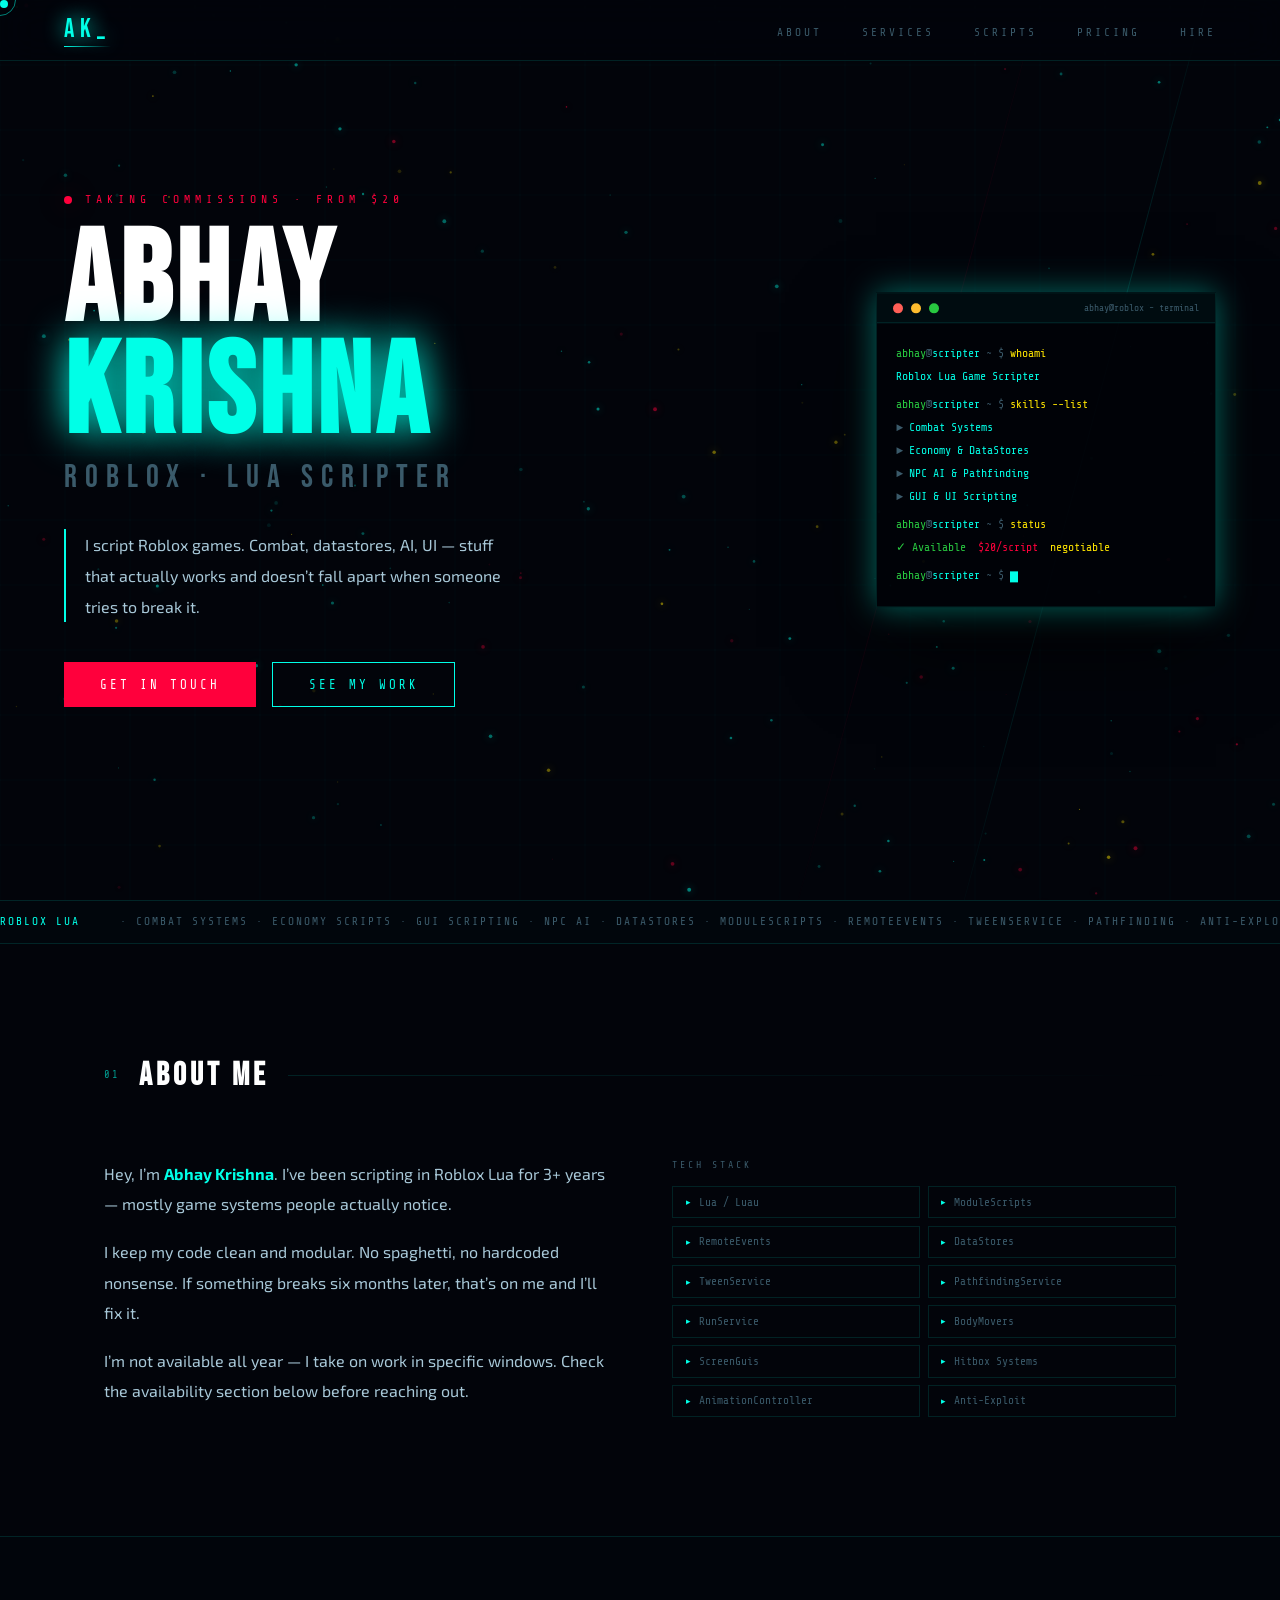
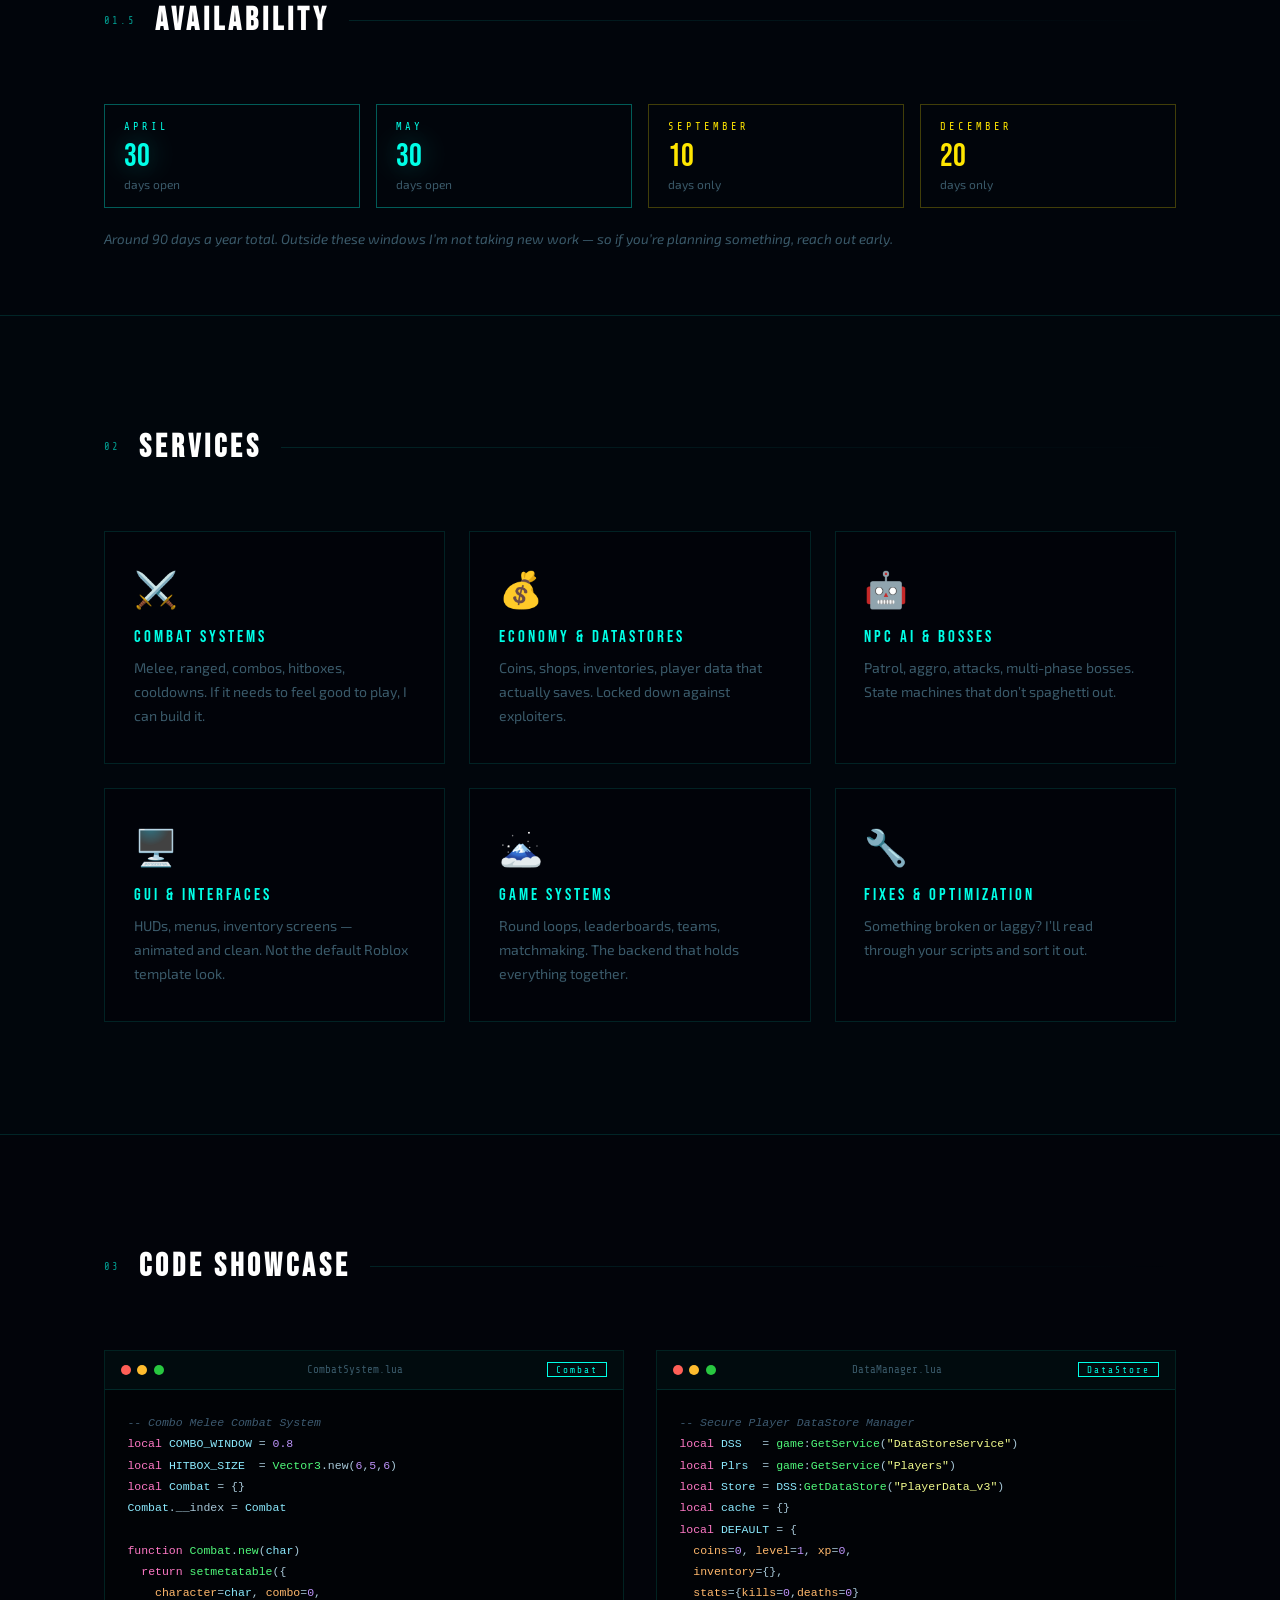
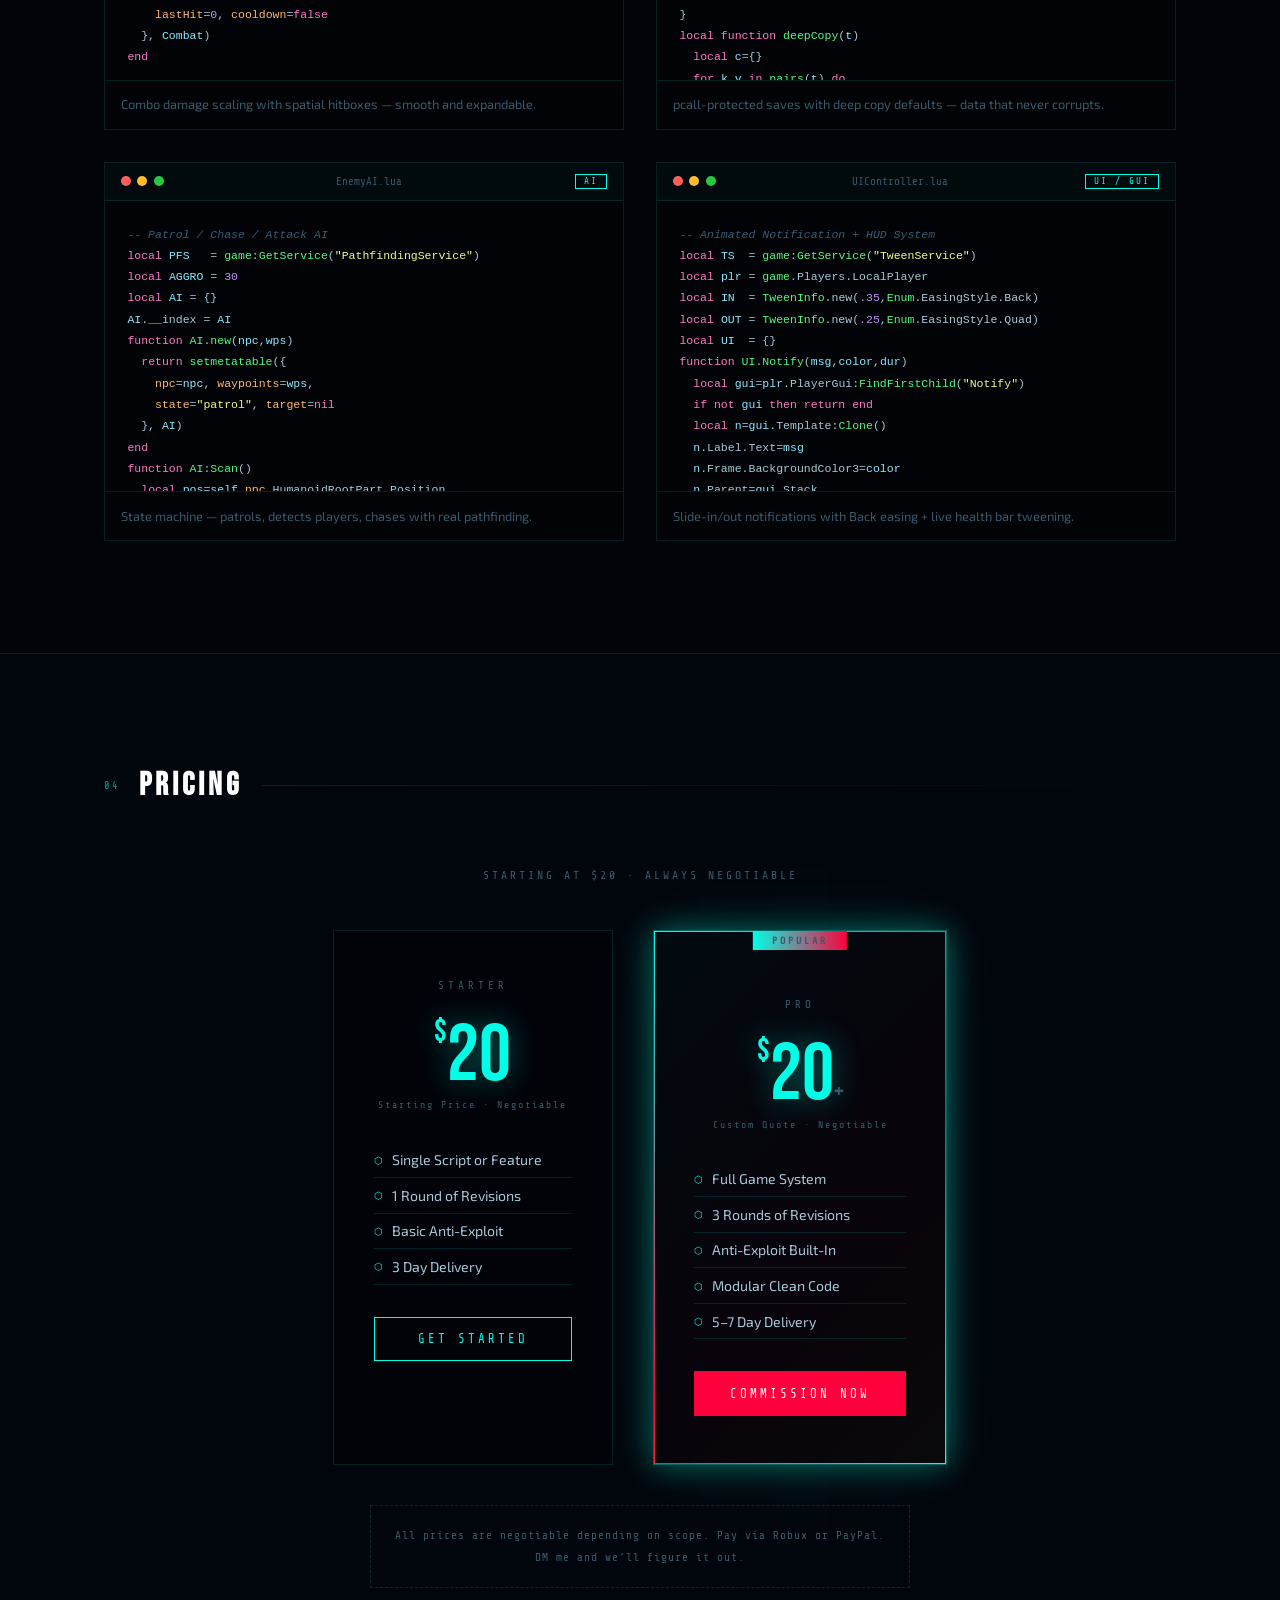
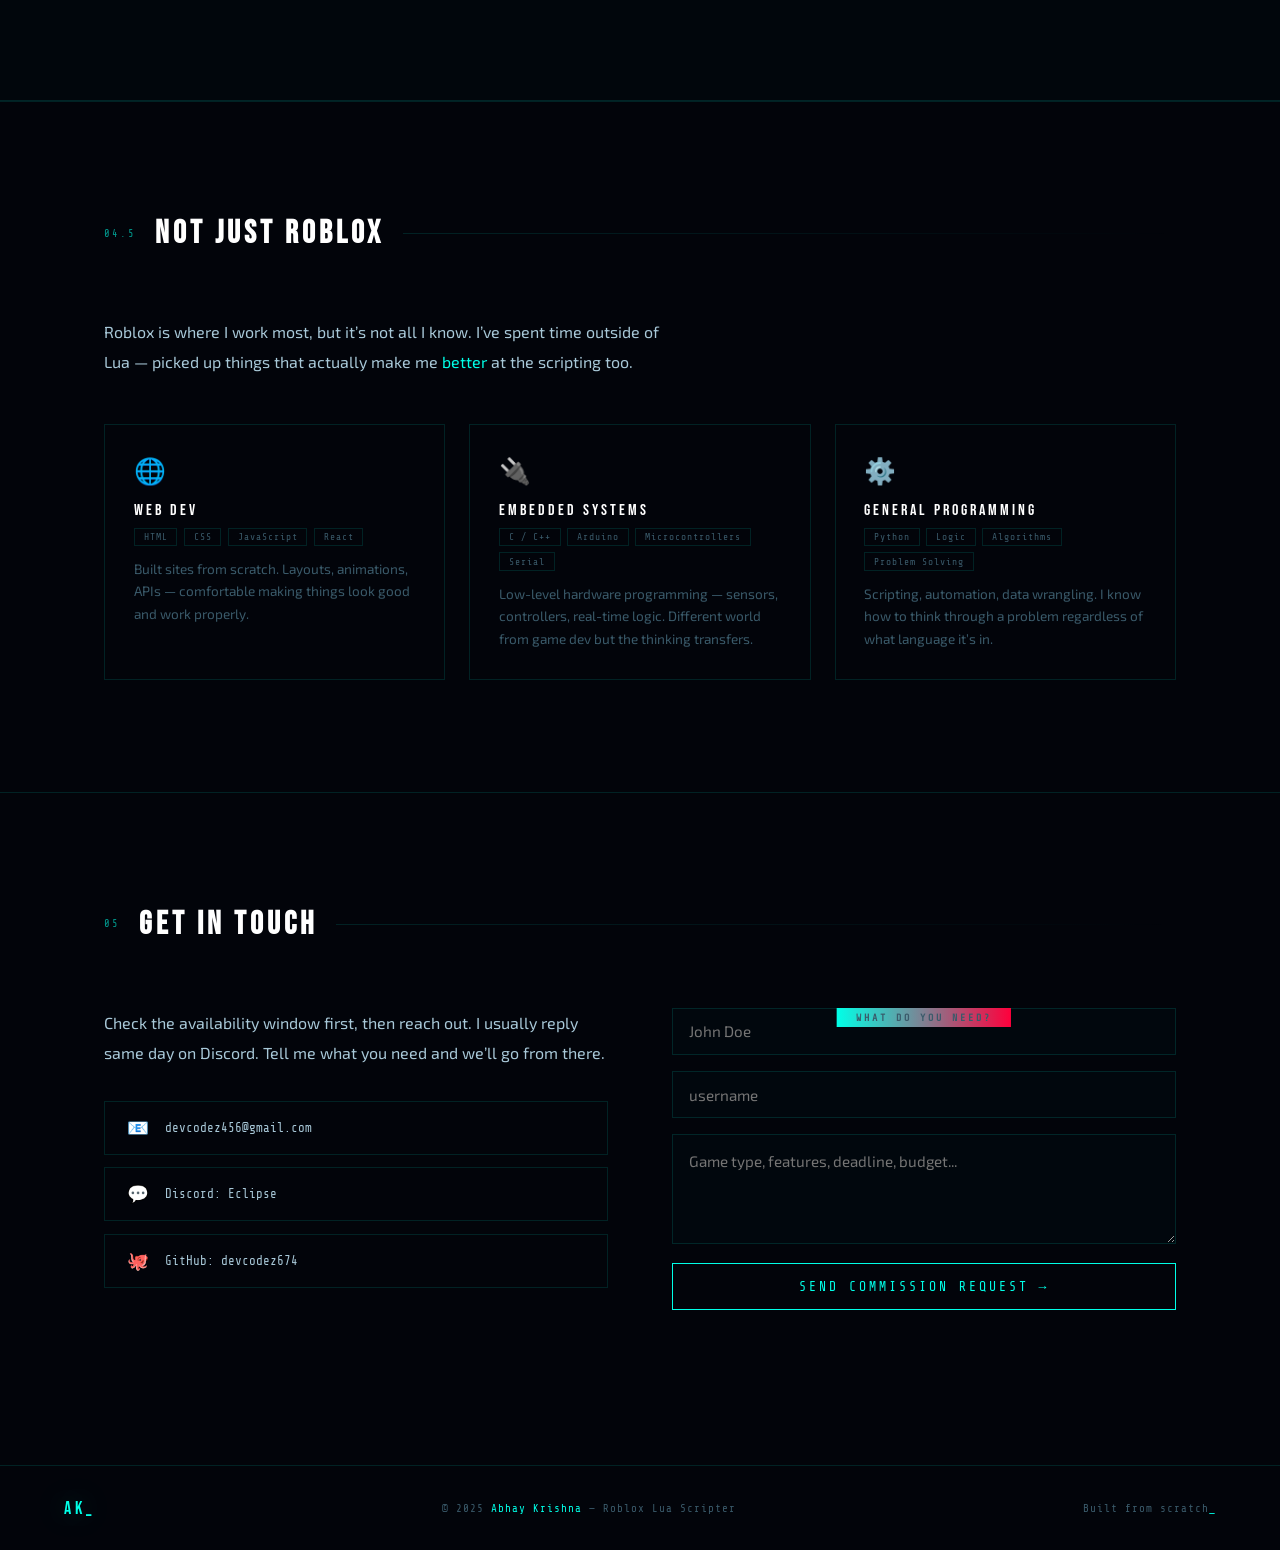
<file: index.html>
<!DOCTYPE html>
<html lang="en">
<head>
<meta charset="UTF-8">
<meta name="viewport" content="width=device-width, initial-scale=1.0">
<title>Abhay Krishna — Roblox Scripter</title>
<link href="https://fonts.googleapis.com/css2?family=Exo+2:wght@300;400;700;900&family=Share+Tech+Mono&family=Bebas+Neue&display=swap" rel="stylesheet">
<style>
:root{
  --bg:#02040a;--c1:#00ffe7;--c2:#ff003c;--c3:#ffe600;
  --border:rgba(0,255,231,.12);--text:#a8c8d8;--muted:#3a5a6a;
  --g1:0 0 30px rgba(0,255,231,.4);--g2:0 0 30px rgba(255,0,60,.4);
}
*,*::before,*::after{box-sizing:border-box;margin:0;padding:0}
html{scroll-behavior:smooth}
body{background:var(--bg);color:var(--text);font-family:'Exo 2',sans-serif;overflow-x:hidden;cursor:none}
#cur{position:fixed;width:8px;height:8px;background:var(--c1);border-radius:50%;pointer-events:none;z-index:9999;mix-blend-mode:screen;transition:transform .08s,background .15s}
#cur2{position:fixed;width:32px;height:32px;border:1px solid var(--c1);border-radius:50%;pointer-events:none;z-index:9998;opacity:.5;transition:border-color .2s}
#bgCanvas{position:fixed;inset:0;z-index:0;pointer-events:none}
 
nav{position:fixed;top:0;left:0;right:0;z-index:500;display:flex;justify-content:space-between;align-items:center;padding:.9rem 4rem;background:rgba(2,4,10,.8);backdrop-filter:blur(20px);border-bottom:1px solid var(--border)}
.logo{font-family:'Bebas Neue',sans-serif;font-size:1.6rem;letter-spacing:6px;color:var(--c1);text-shadow:0 0 20px var(--c1);position:relative}
.logo::after{content:'';position:absolute;bottom:-2px;left:0;right:0;height:1px;background:linear-gradient(90deg,var(--c1),transparent)}
.nav-links{display:flex;gap:2.5rem;list-style:none}
.nav-links a{font-family:'Share Tech Mono',monospace;font-size:.7rem;letter-spacing:3px;text-transform:uppercase;color:var(--muted);text-decoration:none;transition:color .2s;position:relative}
.nav-links a::after{content:'';position:absolute;bottom:-4px;left:0;width:0;height:1px;background:var(--c1);transition:width .3s}
.nav-links a:hover{color:var(--c1)}
.nav-links a:hover::after{width:100%}
 
.hero{min-height:100vh;display:flex;align-items:center;padding:0 4rem;position:relative;overflow:hidden}
.hero::before{content:'';position:absolute;top:-100px;right:15%;width:1px;height:120vh;background:linear-gradient(180deg,transparent,var(--c1),transparent);opacity:.18;transform:rotate(15deg)}
.hero::after{content:'';position:absolute;top:-100px;right:28%;width:1px;height:120vh;background:linear-gradient(180deg,transparent,var(--c2),transparent);opacity:.1;transform:rotate(15deg)}
.hero-content{position:relative;z-index:10;max-width:700px}
.eyebrow{font-family:'Share Tech Mono',monospace;font-size:.72rem;letter-spacing:5px;color:var(--c2);text-transform:uppercase;margin-bottom:1.3rem;display:flex;align-items:center;gap:.8rem;opacity:0;animation:fadeUp .6s .2s ease forwards}
.pdot{width:8px;height:8px;border-radius:50%;background:var(--c2);box-shadow:var(--g2);animation:pdot 1.5s ease-in-out infinite}
@keyframes pdot{0%,100%{transform:scale(1);opacity:1}50%{transform:scale(2);opacity:.3}}
.hname{font-family:'Bebas Neue',sans-serif;font-size:clamp(4rem,10vw,9rem);line-height:.88;letter-spacing:4px;color:#fff;margin-bottom:.35rem;opacity:0;animation:fadeUp .7s .35s ease forwards}
.glitch{position:relative;color:var(--c1);text-shadow:0 0 40px var(--c1);display:inline-block;animation:glitch 5s infinite}
@keyframes glitch{
  0%,88%,100%{clip-path:none;transform:none}
  90%{clip-path:inset(15% 0 65% 0);transform:translate(-5px,0);color:var(--c2)}
  92%{clip-path:inset(60% 0 10% 0);transform:translate(5px,0);color:var(--c3)}
  94%{clip-path:none;transform:none;color:var(--c1)}
  96%{clip-path:inset(35% 0 45% 0);transform:translate(-3px,0)}
  98%{clip-path:none;transform:none}
}
.hsub{font-family:'Bebas Neue',sans-serif;font-size:clamp(1rem,2.5vw,2rem);letter-spacing:8px;color:var(--muted);margin-bottom:2rem;opacity:0;animation:fadeUp .7s .5s ease forwards}
.hdesc{font-size:1rem;line-height:1.95;color:var(--text);max-width:460px;margin-bottom:2.5rem;border-left:2px solid var(--c1);padding-left:1.2rem;opacity:0;animation:fadeUp .7s .65s ease forwards}
.hbtns{display:flex;gap:1rem;flex-wrap:wrap;opacity:0;animation:fadeUp .7s .8s ease forwards}
 
.btn{font-family:'Share Tech Mono',monospace;font-size:.78rem;letter-spacing:3px;text-transform:uppercase;padding:.9rem 2.2rem;text-decoration:none;cursor:none;display:inline-block;transition:all .22s;border:none}
.btn-neon{background:transparent;color:var(--c1);border:1px solid var(--c1)}
.btn-neon:hover{background:var(--c1);color:#000;box-shadow:var(--g1);transform:translateY(-2px)}
.btn-fire{background:var(--c2);color:#fff;border:1px solid var(--c2)}
.btn-fire:hover{box-shadow:var(--g2);transform:translateY(-2px)}
 
.hero-term{position:absolute;right:5%;top:50%;transform:translateY(-50%);background:rgba(1,3,8,.95);border:1px solid var(--border);width:340px;box-shadow:var(--g1),0 40px 80px rgba(0,0,0,.7);opacity:0;animation:slideIn .8s .9s ease forwards;z-index:10}
@keyframes slideIn{from{opacity:0;transform:translateY(-50%) translateX(40px)}to{opacity:1;transform:translateY(-50%) translateX(0)}}
.tbar{display:flex;align-items:center;gap:.5rem;padding:.6rem 1rem;background:rgba(0,255,231,.04);border-bottom:1px solid var(--border)}
.tbar .d{width:10px;height:10px;border-radius:50%}
.tbar .d:nth-child(1){background:#ff5f57}.tbar .d:nth-child(2){background:#febc2e}.tbar .d:nth-child(3){background:#28c840}
.ttitle{font-family:'Share Tech Mono',monospace;font-size:.6rem;color:var(--muted);margin-left:auto}
.tbody{padding:1.2rem;font-family:'Share Tech Mono',monospace;font-size:.72rem;line-height:2}
.tg{color:#28c840}.tc{color:var(--c1)}.tr{color:var(--c2)}.ty{color:var(--c3)}.tm{color:var(--muted)}
.tcur{display:inline-block;width:8px;height:1em;background:var(--c1);animation:blink 1s step-end infinite;vertical-align:text-bottom}
@keyframes blink{0%,100%{opacity:1}50%{opacity:0}}
 
.sw{position:relative;z-index:10;max-width:1200px;margin:0 auto;padding:7rem 4rem}
.sh{display:flex;align-items:center;gap:1.2rem;margin-bottom:4rem}
.sn{font-family:'Share Tech Mono',monospace;font-size:.65rem;color:var(--c1);letter-spacing:2px;opacity:.6}
.st{font-family:'Bebas Neue',sans-serif;font-size:2rem;letter-spacing:4px;color:#fff}
.sl{flex:1;height:1px;background:linear-gradient(90deg,var(--border),transparent)}
 
.abg{display:grid;grid-template-columns:1fr 1fr;gap:4rem;align-items:start}
.atext p{margin-bottom:1.1rem;line-height:1.9;font-size:1rem}
.atext strong{color:var(--c1)}
.skgrid{display:grid;grid-template-columns:1fr 1fr;gap:.45rem}
.sk{font-family:'Share Tech Mono',monospace;font-size:.7rem;padding:.55rem .8rem;border:1px solid var(--border);color:var(--muted);transition:all .2s;display:flex;align-items:center;gap:.5rem}
.sk::before{content:'▸';color:var(--c1);font-size:.55rem;flex-shrink:0}
.sk:hover{border-color:var(--c1);color:var(--c1);background:rgba(0,255,231,.04);box-shadow:var(--g1);transform:translateX(4px)}
 
.avail-wrap{display:flex;gap:1rem;flex-wrap:wrap}
.mb{flex:1;min-width:120px;border:1px solid var(--border);padding:1rem 1.2rem}
.mb.open{border-color:rgba(0,255,231,.35)}
.mb.ltd{border-color:rgba(255,230,0,.25)}
.mn{font-family:'Share Tech Mono',monospace;font-size:.65rem;letter-spacing:3px;color:var(--muted);text-transform:uppercase;margin-bottom:.5rem}
.mb.open .mn{color:var(--c1)}.mb.ltd .mn{color:var(--c3)}
.md{font-family:'Bebas Neue',sans-serif;font-size:2rem;line-height:1;color:#fff;margin-bottom:.25rem}
.mb.open .md{color:var(--c1);text-shadow:var(--g1)}.mb.ltd .md{color:var(--c3)}
.mk{font-size:.75rem;color:var(--muted)}
.an{margin-top:1.2rem;font-size:.85rem;color:var(--muted);line-height:1.7;font-style:italic}
 
.svb{background:rgba(0,255,231,.012);border-top:1px solid var(--border);border-bottom:1px solid var(--border)}
.svg{display:grid;grid-template-columns:repeat(3,1fr);gap:1.5rem}
.svc{background:rgba(2,4,10,.85);border:1px solid var(--border);padding:2.2rem 1.8rem;position:relative;overflow:hidden;transition:transform .25s,border-color .25s,box-shadow .25s;cursor:none}
.svc::before{content:'';position:absolute;top:0;left:0;right:0;height:2px;background:linear-gradient(90deg,var(--c1),var(--c2));transform:scaleX(0);transform-origin:left;transition:transform .3s}
.svc::after{content:'';position:absolute;inset:0;background:radial-gradient(circle at 50% 0%,rgba(0,255,231,.05),transparent 70%);opacity:0;transition:opacity .3s}
.svc:hover{transform:translateY(-6px);border-color:rgba(0,255,231,.3);box-shadow:0 20px 60px rgba(0,0,0,.4),var(--g1)}
.svc:hover::before{transform:scaleX(1)}.svc:hover::after{opacity:1}
.sico{font-size:2.2rem;margin-bottom:1rem;display:block}
.snm{font-family:'Bebas Neue',sans-serif;letter-spacing:3px;font-size:1.05rem;color:var(--c1);margin-bottom:.6rem}
.sds{font-size:.88rem;color:var(--muted);line-height:1.7}
 
.cgrid{display:grid;grid-template-columns:1fr 1fr;gap:2rem}
.ccard{background:#010306;border:1px solid var(--border);overflow:hidden;transition:border-color .3s,box-shadow .3s}
.ccard:hover{border-color:rgba(0,255,231,.4);box-shadow:var(--g1),0 30px 60px rgba(0,0,0,.5)}
.ctop{display:flex;align-items:center;justify-content:space-between;padding:.7rem 1rem;background:rgba(0,255,231,.03);border-bottom:1px solid var(--border)}
.dots{display:flex;gap:.4rem}
.dots span{width:10px;height:10px;border-radius:50%}
.dots span:nth-child(1){background:#ff5f57}.dots span:nth-child(2){background:#febc2e}.dots span:nth-child(3){background:#28c840}
.fn2{font-family:'Share Tech Mono',monospace;font-size:.68rem;color:var(--muted)}
.ctg{font-family:'Share Tech Mono',monospace;font-size:.58rem;border:1px solid var(--c1);color:var(--c1);padding:.1rem .5rem;letter-spacing:2px}
pre{padding:1.4rem;font-family:'Share Tech Mono',monospace;font-size:.72rem;line-height:1.85;overflow-x:auto;max-height:290px;scrollbar-width:thin;scrollbar-color:var(--border) transparent}
pre::-webkit-scrollbar{width:3px;height:3px}
pre::-webkit-scrollbar-thumb{background:var(--border)}
.kw{color:#ff79c6}.fn{color:#50fa7b}.str{color:#f1fa8c}.num{color:#bd93f9}.cm{color:#3d5a70;font-style:italic}.var{color:#8be9fd}.prop{color:#ffb86c}.op{color:#ff79c6}
.cfoot{padding:.9rem 1rem;border-top:1px solid var(--border);font-size:.8rem;color:var(--muted);line-height:1.5}
 
.pw{display:flex;justify-content:center;gap:2.5rem;flex-wrap:wrap}
.pcard{background:rgba(2,4,10,.92);border:1px solid var(--border);padding:3rem 2.5rem;min-width:280px;text-align:center;position:relative;overflow:hidden;transition:transform .3s,box-shadow .3s}
.pcard.feat{border-color:rgba(0,255,231,.4);box-shadow:var(--g1),0 0 80px rgba(0,255,231,.06)}
.pcard:hover{transform:translateY(-8px);box-shadow:0 30px 80px rgba(0,0,0,.5),var(--g1)}
.fg{position:absolute;inset:-1px;background:linear-gradient(135deg,var(--c1),var(--c2),var(--c3),var(--c1));background-size:300%;z-index:-1;animation:bgspin 4s linear infinite;opacity:0}
.pcard.feat .fg{opacity:1}
@keyframes bgspin{0%{background-position:0%}100%{background-position:300%}}
.fi{position:absolute;inset:1px;background:rgba(2,4,10,.97);z-index:-1}
.flbl{position:absolute;top:0;left:50%;transform:translateX(-50%);background:linear-gradient(90deg,var(--c1),var(--c2));color:#000;font-family:'Share Tech Mono',monospace;font-size:.58rem;letter-spacing:3px;padding:.25rem 1.2rem;font-weight:700}
.ptier{font-family:'Share Tech Mono',monospace;font-size:.68rem;letter-spacing:4px;color:var(--muted);text-transform:uppercase;margin-bottom:1.5rem}
.pbig{font-family:'Bebas Neue',sans-serif;font-size:5rem;line-height:1;color:var(--c1);text-shadow:var(--g1);margin-bottom:.2rem}
.pbig sup{font-size:2rem;vertical-align:top;margin-top:.8rem}
.pnote{font-family:'Share Tech Mono',monospace;font-size:.62rem;color:var(--muted);letter-spacing:2px;margin-bottom:2rem}
.plist{list-style:none;text-align:left;margin-bottom:2rem}
.plist li{padding:.55rem 0;border-bottom:1px solid var(--border);font-size:.88rem;display:flex;align-items:center;gap:.6rem}
.plist li::before{content:'⬡';color:var(--c1);font-size:.65rem;flex-shrink:0}
 
.also-intro{font-size:1rem;line-height:1.85;color:var(--text);max-width:560px;margin-bottom:3rem}
.also-intro em{color:var(--c1);font-style:normal}
.also-grid{display:grid;grid-template-columns:repeat(3,1fr);gap:1.5rem}
.also-card{border:1px solid var(--border);padding:1.8rem;position:relative;overflow:hidden;transition:border-color .25s,transform .25s;cursor:none}
.also-card::after{content:'';position:absolute;inset:0;background:radial-gradient(circle at 50% 100%,rgba(0,255,231,.04),transparent 60%);opacity:0;transition:opacity .3s}
.also-card:hover{border-color:rgba(0,255,231,.3);transform:translateY(-4px)}
.also-card:hover::after{opacity:1}
.also-icon{font-size:1.6rem;margin-bottom:.9rem;display:block}
.also-name{font-family:'Bebas Neue',sans-serif;font-size:1rem;letter-spacing:3px;color:#fff;margin-bottom:.5rem}
.also-tags{display:flex;flex-wrap:wrap;gap:.4rem;margin-bottom:.75rem}
.tag{font-family:'Share Tech Mono',monospace;font-size:.6rem;padding:.2rem .55rem;border:1px solid var(--border);color:var(--muted);letter-spacing:1px;transition:all .2s}
.also-card:hover .tag{border-color:rgba(0,255,231,.2);color:rgba(0,255,231,.5)}
.also-desc{font-size:.85rem;color:var(--muted);line-height:1.65}
 
.cntg{display:grid;grid-template-columns:1fr 1fr;gap:4rem;align-items:start}
.cintro{font-size:1rem;line-height:1.9;margin-bottom:2rem}
.clinks{display:flex;flex-direction:column;gap:.8rem}
.clink{display:flex;align-items:center;gap:1rem;padding:1rem 1.4rem;border:1px solid var(--border);text-decoration:none;color:var(--text);font-family:'Share Tech Mono',monospace;font-size:.78rem;transition:all .2s;position:relative;overflow:hidden}
.clink::before{content:'';position:absolute;left:0;top:0;bottom:0;width:0;background:linear-gradient(90deg,rgba(0,255,231,.07),transparent);transition:width .3s}
.clink:hover{border-color:var(--c1);color:var(--c1);transform:translateX(6px)}
.clink:hover::before{width:100%}
.cico{font-size:1.1rem;min-width:20px;text-align:center}
.cform{display:flex;flex-direction:column;gap:1rem}
.flbl{font-family:'Share Tech Mono',monospace;font-size:.62rem;letter-spacing:3px;color:var(--muted);text-transform:uppercase;display:block;margin-bottom:.3rem}
.finp,.ftxt{width:100%;background:rgba(0,255,231,.015);border:1px solid var(--border);color:var(--text);padding:.85rem 1rem;font-family:'Exo 2',sans-serif;font-size:.95rem;outline:none;transition:border-color .2s,box-shadow .2s;cursor:none}
.finp:focus,.ftxt:focus{border-color:var(--c1);box-shadow:var(--g1)}
.ftxt{resize:vertical;min-height:110px;line-height:1.6}
#formMsg{font-family:'Share Tech Mono',monospace;font-size:.7rem;text-align:center;margin-top:.5rem;min-height:1.2rem;transition:color .2s}
 
.marq{overflow:hidden;padding:.9rem 0;border-top:1px solid var(--border);border-bottom:1px solid var(--border);background:rgba(0,255,231,.012);position:relative;z-index:10}
.mtrack{display:flex;gap:2.5rem;white-space:nowrap;animation:marqA 22s linear infinite;font-family:'Share Tech Mono',monospace;font-size:.7rem;color:var(--muted);letter-spacing:2px;text-transform:uppercase}
.mtrack .hi{color:var(--c1)}
@keyframes marqA{from{transform:translateX(0)}to{transform:translateX(-50%)}}
 
footer{position:relative;z-index:10;padding:2rem 4rem;border-top:1px solid var(--border);display:flex;justify-content:space-between;align-items:center}
footer p{font-family:'Share Tech Mono',monospace;font-size:.68rem;color:var(--muted);letter-spacing:1px}
.flogo{font-family:'Bebas Neue',sans-serif;font-size:1.1rem;letter-spacing:4px;color:var(--c1);text-shadow:var(--g1)}
 
.rev{opacity:0;transform:translateY(28px);transition:opacity .7s ease,transform .7s ease}
.rev.on{opacity:1;transform:translateY(0)}
@keyframes fadeUp{from{opacity:0;transform:translateY(22px)}to{opacity:1;transform:translateY(0)}}
 
@media(max-width:960px){
  nav{padding:.8rem 1.5rem}
  .sw{padding:5rem 1.5rem}
  .hero{padding:6rem 1.5rem 3rem;flex-direction:column;justify-content:center;align-items:flex-start}
  .hero-term{position:static;transform:none;width:100%;margin-top:2rem;animation:fadeUp .8s .9s ease forwards}
  .abg,.cntg,.cgrid,.also-grid{grid-template-columns:1fr}
  .svg{grid-template-columns:1fr 1fr}
  footer{flex-direction:column;gap:.5rem;text-align:center}
}
@media(max-width:600px){
  .svg,.also-grid{grid-template-columns:1fr}
  .nav-links{display:none}
  .hname{font-size:3.5rem}
}
</style>
</head>
<body>
 
<div id="cur"></div>
<div id="cur2"></div>
<canvas id="bgCanvas"></canvas>
 
<nav>
  <div class="logo">AK_</div>
  <ul class="nav-links">
    <li><a href="#about">About</a></li>
    <li><a href="#services">Services</a></li>
    <li><a href="#showcase">Scripts</a></li>
    <li><a href="#pricing">Pricing</a></li>
    <li><a href="#contact">Hire</a></li>
  </ul>
</nav>
 
<div class="hero" id="home">
  <div class="hero-content">
    <div class="eyebrow"><span class="pdot"></span>taking commissions &middot; from $20</div>
    <h1 class="hname">ABHAY<br><span class="glitch">KRISHNA</span></h1>
    <div class="hsub">Roblox &middot; Lua Scripter</div>
    <p class="hdesc">I script Roblox games. Combat, datastores, AI, UI &mdash; stuff that actually works and doesn&rsquo;t fall apart when someone tries to break it.</p>
    <div class="hbtns">
      <a href="#contact" class="btn btn-fire">Get In Touch</a>
      <a href="#showcase" class="btn btn-neon">See My Work</a>
    </div>
  </div>
  <div class="hero-term">
    <div class="tbar"><span class="d"></span><span class="d"></span><span class="d"></span><span class="ttitle">abhay@roblox ~ terminal</span></div>
    <div class="tbody">
      <div class="tl"><span class="tg">abhay</span><span class="tm">@</span><span class="tc">scripter</span><span class="tm"> ~ $</span> <span class="ty">whoami</span></div>
      <div class="tl"><span class="tc">Roblox Lua Game Scripter</span></div>
      <div class="tl" style="margin-top:.3rem"><span class="tg">abhay</span><span class="tm">@</span><span class="tc">scripter</span><span class="tm"> ~ $</span> <span class="ty">skills --list</span></div>
      <div class="tl"><span class="tm">&#9658;</span> <span class="tc">Combat Systems</span></div>
      <div class="tl"><span class="tm">&#9658;</span> <span class="tc">Economy &amp; DataStores</span></div>
      <div class="tl"><span class="tm">&#9658;</span> <span class="tc">NPC AI &amp; Pathfinding</span></div>
      <div class="tl"><span class="tm">&#9658;</span> <span class="tc">GUI &amp; UI Scripting</span></div>
      <div class="tl" style="margin-top:.3rem"><span class="tg">abhay</span><span class="tm">@</span><span class="tc">scripter</span><span class="tm"> ~ $</span> <span class="ty">status</span></div>
      <div class="tl"><span class="tg">&#10003; Available</span>&nbsp;&nbsp;<span class="tr">$20/script</span>&nbsp;&nbsp;<span class="ty">negotiable</span></div>
      <div class="tl" style="margin-top:.3rem"><span class="tg">abhay</span><span class="tm">@</span><span class="tc">scripter</span><span class="tm"> ~ $</span> <span class="tcur"></span></div>
    </div>
  </div>
</div>
 
<div class="marq">
  <div class="mtrack">
    <span class="hi">Roblox Lua</span> &middot; Combat Systems &middot; Economy Scripts &middot; GUI Scripting &middot; NPC AI &middot; DataStores &middot; ModuleScripts &middot; RemoteEvents &middot; TweenService &middot; Pathfinding &middot; Anti-Exploit &middot; Hitboxes &middot;&nbsp;
    <span class="hi">Roblox Lua</span> &middot; Combat Systems &middot; Economy Scripts &middot; GUI Scripting &middot; NPC AI &middot; DataStores &middot; ModuleScripts &middot; RemoteEvents &middot; TweenService &middot; Pathfinding &middot; Anti-Exploit &middot; Hitboxes &middot;&nbsp;
    <span class="hi">Roblox Lua</span> &middot; Combat Systems &middot; Economy Scripts &middot; GUI Scripting &middot; NPC AI &middot; DataStores &middot; ModuleScripts &middot; RemoteEvents &middot; TweenService &middot; Pathfinding &middot; Anti-Exploit &middot; Hitboxes &middot;&nbsp;
  </div>
</div>
 
<div id="about" style="position:relative;z-index:10">
<div class="sw">
  <div class="sh rev"><span class="sn">01</span><h2 class="st">About Me</h2><div class="sl"></div></div>
  <div class="abg">
    <div class="atext rev">
      <p>Hey, I&rsquo;m <strong>Abhay Krishna</strong>. I&rsquo;ve been scripting in Roblox Lua for 3+ years &mdash; mostly game systems people actually notice.</p>
      <p>I keep my code clean and modular. No spaghetti, no hardcoded nonsense. If something breaks six months later, that&rsquo;s on me and I&rsquo;ll fix it.</p>
      <p>I&rsquo;m not available all year &mdash; I take on work in specific windows. Check the availability section below before reaching out.</p>
    </div>
    <div class="rev" style="transition-delay:.1s">
      <div style="font-family:'Share Tech Mono',monospace;font-size:.62rem;letter-spacing:3px;color:var(--muted);text-transform:uppercase;margin-bottom:1rem">Tech Stack</div>
      <div class="skgrid">
        <div class="sk">Lua / Luau</div><div class="sk">ModuleScripts</div>
        <div class="sk">RemoteEvents</div><div class="sk">DataStores</div>
        <div class="sk">TweenService</div><div class="sk">PathfindingService</div>
        <div class="sk">RunService</div><div class="sk">BodyMovers</div>
        <div class="sk">ScreenGuis</div><div class="sk">Hitbox Systems</div>
        <div class="sk">AnimationController</div><div class="sk">Anti-Exploit</div>
      </div>
    </div>
  </div>
</div>
</div>
 
<div id="availability" style="position:relative;z-index:10;background:rgba(0,255,231,.008);border-top:1px solid var(--border)">
<div class="sw" style="padding-top:4rem;padding-bottom:4rem">
  <div class="sh rev"><span class="sn">01.5</span><h2 class="st">Availability</h2><div class="sl"></div></div>
  <div class="avail-wrap rev">
    <div class="mb open"><div class="mn">April</div><div class="md">30</div><div class="mk">days open</div></div>
    <div class="mb open"><div class="mn">May</div><div class="md">30</div><div class="mk">days open</div></div>
    <div class="mb ltd"><div class="mn">September</div><div class="md">10</div><div class="mk">days only</div></div>
    <div class="mb ltd"><div class="mn">December</div><div class="md">20</div><div class="mk">days only</div></div>
  </div>
  <p class="an rev">Around 90 days a year total. Outside these windows I&rsquo;m not taking new work &mdash; so if you&rsquo;re planning something, reach out early.</p>
</div>
</div>
 
<div id="services" class="svb" style="position:relative;z-index:10">
<div class="sw">
  <div class="sh rev"><span class="sn">02</span><h2 class="st">Services</h2><div class="sl"></div></div>
  <div class="svg">
    <div class="svc rev"><span class="sico">&#9876;&#65039;</span><div class="snm">Combat Systems</div><p class="sds">Melee, ranged, combos, hitboxes, cooldowns. If it needs to feel good to play, I can build it.</p></div>
    <div class="svc rev" style="transition-delay:.05s"><span class="sico">&#128176;</span><div class="snm">Economy &amp; DataStores</div><p class="sds">Coins, shops, inventories, player data that actually saves. Locked down against exploiters.</p></div>
    <div class="svc rev" style="transition-delay:.1s"><span class="sico">&#129302;</span><div class="snm">NPC AI &amp; Bosses</div><p class="sds">Patrol, aggro, attacks, multi-phase bosses. State machines that don&rsquo;t spaghetti out.</p></div>
    <div class="svc rev" style="transition-delay:.15s"><span class="sico">&#128421;&#65039;</span><div class="snm">GUI &amp; Interfaces</div><p class="sds">HUDs, menus, inventory screens &mdash; animated and clean. Not the default Roblox template look.</p></div>
    <div class="svc rev" style="transition-delay:.2s"><span class="sico">&#128507;</span><div class="snm">Game Systems</div><p class="sds">Round loops, leaderboards, teams, matchmaking. The backend that holds everything together.</p></div>
    <div class="svc rev" style="transition-delay:.25s"><span class="sico">&#128295;</span><div class="snm">Fixes &amp; Optimization</div><p class="sds">Something broken or laggy? I&rsquo;ll read through your scripts and sort it out.</p></div>
  </div>
</div>
</div>
 
<div id="showcase" style="position:relative;z-index:10">
<div class="sw">
  <div class="sh rev"><span class="sn">03</span><h2 class="st">Code Showcase</h2><div class="sl"></div></div>
  <div class="cgrid">
 
    <div class="ccard rev">
      <div class="ctop"><div class="dots"><span></span><span></span><span></span></div><span class="fn2">CombatSystem.lua</span><span class="ctg">Combat</span></div>
      <pre><code><span class="cm">-- Combo Melee Combat System</span>
<span class="kw">local</span> <span class="var">COMBO_WINDOW</span> = <span class="num">0.8</span>
<span class="kw">local</span> <span class="var">HITBOX_SIZE</span>  = <span class="fn">Vector3</span>.new(<span class="num">6</span>,<span class="num">5</span>,<span class="num">6</span>)
<span class="kw">local</span> <span class="var">Combat</span> = {}
<span class="var">Combat</span>.__index = <span class="var">Combat</span>
 
<span class="kw">function</span> <span class="fn">Combat</span>.<span class="fn">new</span>(<span class="var">char</span>)
  <span class="kw">return</span> <span class="fn">setmetatable</span>({
    <span class="prop">character</span>=<span class="var">char</span>, <span class="prop">combo</span>=<span class="num">0</span>,
    <span class="prop">lastHit</span>=<span class="num">0</span>, <span class="prop">cooldown</span>=<span class="kw">false</span>
  }, <span class="var">Combat</span>)
<span class="kw">end</span>
 
<span class="kw">function</span> <span class="fn">Combat</span>:<span class="fn">Attack</span>()
  <span class="kw">if</span> <span class="var">self</span>.<span class="prop">cooldown</span> <span class="kw">then return</span> <span class="kw">end</span>
  <span class="kw">local</span> <span class="var">now</span> = <span class="fn">tick</span>()
  <span class="kw">if</span> <span class="var">now</span> - <span class="var">self</span>.<span class="prop">lastHit</span> &gt; <span class="var">COMBO_WINDOW</span> <span class="kw">then</span>
    <span class="var">self</span>.<span class="prop">combo</span> = <span class="num">0</span>
  <span class="kw">end</span>
  <span class="var">self</span>.<span class="prop">combo</span> += <span class="num">1</span>
  <span class="var">self</span>.<span class="prop">lastHit</span> = <span class="var">now</span>
  <span class="var">self</span>:<span class="fn">Hitbox</span>(<span class="num">10</span> + <span class="var">self</span>.<span class="prop">combo</span> * <span class="num">3</span>)
<span class="kw">end</span>
 
<span class="kw">function</span> <span class="fn">Combat</span>:<span class="fn">Hitbox</span>(<span class="var">dmg</span>)
  <span class="kw">local</span> <span class="var">cf</span> = <span class="var">self</span>.<span class="prop">character</span>.HumanoidRootPart.CFrame
             * <span class="fn">CFrame</span>.new(<span class="num">0</span>,<span class="num">0</span>,<span class="op">-</span><span class="num">3</span>)
  <span class="kw">for</span> _,<span class="var">p</span> <span class="kw">in</span> <span class="fn">workspace</span>:<span class="fn">GetPartBoundsInBox</span>(<span class="var">cf</span>,<span class="var">HITBOX_SIZE</span>) <span class="kw">do</span>
    <span class="kw">local</span> <span class="var">h</span> = <span class="var">p</span>.Parent:<span class="fn">FindFirstChild</span>(<span class="str">"Humanoid"</span>)
    <span class="kw">if</span> <span class="var">h</span> <span class="kw">and</span> <span class="var">p</span>.Parent ~= <span class="var">self</span>.<span class="prop">character</span> <span class="kw">then</span>
      <span class="var">h</span>:<span class="fn">TakeDamage</span>(<span class="var">dmg</span>)
    <span class="kw">end</span>
  <span class="kw">end</span>
<span class="kw">end</span>
<span class="kw">return</span> <span class="var">Combat</span></code></pre>
      <div class="cfoot">Combo damage scaling with spatial hitboxes &mdash; smooth and expandable.</div>
    </div>
 
    <div class="ccard rev" style="transition-delay:.1s">
      <div class="ctop"><div class="dots"><span></span><span></span><span></span></div><span class="fn2">DataManager.lua</span><span class="ctg">DataStore</span></div>
      <pre><code><span class="cm">-- Secure Player DataStore Manager</span>
<span class="kw">local</span> <span class="var">DSS</span>   = <span class="fn">game</span>:<span class="fn">GetService</span>(<span class="str">"DataStoreService"</span>)
<span class="kw">local</span> <span class="var">Plrs</span>  = <span class="fn">game</span>:<span class="fn">GetService</span>(<span class="str">"Players"</span>)
<span class="kw">local</span> <span class="var">Store</span> = <span class="var">DSS</span>:<span class="fn">GetDataStore</span>(<span class="str">"PlayerData_v3"</span>)
<span class="kw">local</span> <span class="var">cache</span> = {}
<span class="kw">local</span> <span class="var">DEFAULT</span> = {
  <span class="prop">coins</span>=<span class="num">0</span>, <span class="prop">level</span>=<span class="num">1</span>, <span class="prop">xp</span>=<span class="num">0</span>,
  <span class="prop">inventory</span>={},
  <span class="prop">stats</span>={<span class="prop">kills</span>=<span class="num">0</span>,<span class="prop">deaths</span>=<span class="num">0</span>}
}
<span class="kw">local function</span> <span class="fn">deepCopy</span>(<span class="var">t</span>)
  <span class="kw">local</span> <span class="var">c</span>={}
  <span class="kw">for</span> <span class="var">k</span>,<span class="var">v</span> <span class="kw">in</span> <span class="fn">pairs</span>(<span class="var">t</span>) <span class="kw">do</span>
    <span class="var">c</span>[<span class="var">k</span>]=<span class="fn">type</span>(<span class="var">v</span>)==<span class="str">"table"</span> <span class="kw">and</span> <span class="fn">deepCopy</span>(<span class="var">v</span>) <span class="kw">or</span> <span class="var">v</span>
  <span class="kw">end</span>; <span class="kw">return</span> <span class="var">c</span>
<span class="kw">end</span>
<span class="kw">local function</span> <span class="fn">Load</span>(<span class="var">p</span>)
  <span class="kw">local</span> <span class="var">ok</span>,<span class="var">d</span>=<span class="fn">pcall</span>(<span class="kw">function</span>()
    <span class="kw">return</span> <span class="var">Store</span>:<span class="fn">GetAsync</span>(<span class="str">"u_"</span>..<span class="var">p</span>.UserId)
  <span class="kw">end</span>)
  <span class="kw">if</span> <span class="var">ok</span> <span class="kw">then</span>
    <span class="var">cache</span>[<span class="var">p</span>.UserId]=<span class="var">d</span> <span class="kw">or</span> <span class="fn">deepCopy</span>(<span class="var">DEFAULT</span>)
  <span class="kw">else</span>
    <span class="var">p</span>:<span class="fn">Kick</span>(<span class="str">"Data load failed."</span>)
  <span class="kw">end</span>
<span class="kw">end</span>
<span class="kw">local function</span> <span class="fn">Save</span>(<span class="var">p</span>)
  <span class="kw">local</span> <span class="var">d</span>=<span class="var">cache</span>[<span class="var">p</span>.UserId]
  <span class="kw">if</span> <span class="var">d</span> <span class="kw">then</span>
    <span class="fn">pcall</span>(<span class="kw">function</span>()
      <span class="var">Store</span>:<span class="fn">SetAsync</span>(<span class="str">"u_"</span>..<span class="var">p</span>.UserId,<span class="var">d</span>)
    <span class="kw">end</span>)
    <span class="var">cache</span>[<span class="var">p</span>.UserId]=<span class="kw">nil</span>
  <span class="kw">end</span>
<span class="kw">end</span>
<span class="var">Plrs</span>.PlayerAdded:<span class="fn">Connect</span>(<span class="var">Load</span>)
<span class="var">Plrs</span>.PlayerRemoving:<span class="fn">Connect</span>(<span class="var">Save</span>)</code></pre>
      <div class="cfoot">pcall-protected saves with deep copy defaults &mdash; data that never corrupts.</div>
    </div>
 
    <div class="ccard rev" style="transition-delay:.05s">
      <div class="ctop"><div class="dots"><span></span><span></span><span></span></div><span class="fn2">EnemyAI.lua</span><span class="ctg">AI</span></div>
      <pre><code><span class="cm">-- Patrol / Chase / Attack AI</span>
<span class="kw">local</span> <span class="var">PFS</span>   = <span class="fn">game</span>:<span class="fn">GetService</span>(<span class="str">"PathfindingService"</span>)
<span class="kw">local</span> <span class="var">AGGRO</span> = <span class="num">30</span>
<span class="kw">local</span> <span class="var">AI</span> = {}
<span class="var">AI</span>.__index = <span class="var">AI</span>
<span class="kw">function</span> <span class="fn">AI</span>.<span class="fn">new</span>(<span class="var">npc</span>,<span class="var">wps</span>)
  <span class="kw">return</span> <span class="fn">setmetatable</span>({
    <span class="prop">npc</span>=<span class="var">npc</span>, <span class="prop">waypoints</span>=<span class="var">wps</span>,
    <span class="prop">state</span>=<span class="str">"patrol"</span>, <span class="prop">target</span>=<span class="kw">nil</span>
  }, <span class="var">AI</span>)
<span class="kw">end</span>
<span class="kw">function</span> <span class="fn">AI</span>:<span class="fn">Scan</span>()
  <span class="kw">local</span> <span class="var">pos</span>=<span class="var">self</span>.<span class="prop">npc</span>.HumanoidRootPart.Position
  <span class="kw">for</span> _,<span class="var">p</span> <span class="kw">in</span> <span class="fn">game</span>.Players:<span class="fn">GetPlayers</span>() <span class="kw">do</span>
    <span class="kw">local</span> <span class="var">c</span>=<span class="var">p</span>.Character
    <span class="kw">if</span> <span class="var">c</span> <span class="kw">then</span>
      <span class="kw">local</span> <span class="var">d</span>=(<span class="var">pos</span>-<span class="var">c</span>.HumanoidRootPart.Position).Magnitude
      <span class="kw">if</span> <span class="var">d</span>&lt;=<span class="var">AGGRO</span> <span class="kw">then return</span> <span class="var">c</span> <span class="kw">end</span>
    <span class="kw">end</span>
  <span class="kw">end</span>
<span class="kw">end</span>
<span class="kw">function</span> <span class="fn">AI</span>:<span class="fn">Chase</span>(<span class="var">tgt</span>)
  <span class="kw">local</span> <span class="var">path</span>=<span class="var">PFS</span>:<span class="fn">CreatePath</span>({AgentRadius=<span class="num">2</span>})
  <span class="var">path</span>:<span class="fn">ComputeAsync</span>(
    <span class="var">self</span>.<span class="prop">npc</span>.HumanoidRootPart.Position,
    <span class="var">tgt</span>.HumanoidRootPart.Position
  )
  <span class="kw">for</span> _,<span class="var">wp</span> <span class="kw">in</span> <span class="var">path</span>:<span class="fn">GetWaypoints</span>() <span class="kw">do</span>
    <span class="var">self</span>.<span class="prop">npc</span>.Humanoid:<span class="fn">MoveTo</span>(<span class="var">wp</span>.Position)
    <span class="var">self</span>.<span class="prop">npc</span>.Humanoid.MoveToFinished:<span class="fn">Wait</span>()
  <span class="kw">end</span>
<span class="kw">end</span>
<span class="kw">function</span> <span class="fn">AI</span>:<span class="fn">Tick</span>()
  <span class="var">self</span>.<span class="prop">target</span>=<span class="var">self</span>:<span class="fn">Scan</span>()
  <span class="kw">if</span> <span class="var">self</span>.<span class="prop">target</span> <span class="kw">then</span>
    <span class="var">self</span>.<span class="prop">state</span>=<span class="str">"chase"</span>
    <span class="var">self</span>:<span class="fn">Chase</span>(<span class="var">self</span>.<span class="prop">target</span>)
  <span class="kw">else</span>
    <span class="var">self</span>.<span class="prop">state</span>=<span class="str">"patrol"</span>
  <span class="kw">end</span>
<span class="kw">end</span>
<span class="kw">return</span> <span class="var">AI</span></code></pre>
      <div class="cfoot">State machine &mdash; patrols, detects players, chases with real pathfinding.</div>
    </div>
 
    <div class="ccard rev" style="transition-delay:.15s">
      <div class="ctop"><div class="dots"><span></span><span></span><span></span></div><span class="fn2">UIController.lua</span><span class="ctg">UI / GUI</span></div>
      <pre><code><span class="cm">-- Animated Notification + HUD System</span>
<span class="kw">local</span> <span class="var">TS</span>  = <span class="fn">game</span>:<span class="fn">GetService</span>(<span class="str">"TweenService"</span>)
<span class="kw">local</span> <span class="var">plr</span> = <span class="fn">game</span>.Players.LocalPlayer
<span class="kw">local</span> <span class="var">IN</span>  = <span class="fn">TweenInfo</span>.new(<span class="num">.35</span>,<span class="fn">Enum</span>.EasingStyle.Back)
<span class="kw">local</span> <span class="var">OUT</span> = <span class="fn">TweenInfo</span>.new(<span class="num">.25</span>,<span class="fn">Enum</span>.EasingStyle.Quad)
<span class="kw">local</span> <span class="var">UI</span>  = {}
<span class="kw">function</span> <span class="fn">UI</span>.<span class="fn">Notify</span>(<span class="var">msg</span>,<span class="var">color</span>,<span class="var">dur</span>)
  <span class="kw">local</span> <span class="var">gui</span>=<span class="var">plr</span>.PlayerGui:<span class="fn">FindFirstChild</span>(<span class="str">"Notify"</span>)
  <span class="kw">if not</span> <span class="var">gui</span> <span class="kw">then return</span> <span class="kw">end</span>
  <span class="kw">local</span> <span class="var">n</span>=<span class="var">gui</span>.Template:<span class="fn">Clone</span>()
  <span class="var">n</span>.Label.Text=<span class="var">msg</span>
  <span class="var">n</span>.Frame.BackgroundColor3=<span class="var">color</span>
  <span class="var">n</span>.Parent=<span class="var">gui</span>.Stack
  <span class="var">n</span>.Position=<span class="fn">UDim2</span>.new(<span class="num">1.2</span>,<span class="num">0</span>,<span class="num">0</span>,<span class="num">0</span>)
  <span class="var">TS</span>:<span class="fn">Create</span>(<span class="var">n</span>,<span class="var">IN</span>,{Position=<span class="fn">UDim2</span>.new(<span class="num">0</span>,<span class="num">0</span>,<span class="num">0</span>,<span class="num">0</span>)}):<span class="fn">Play</span>()
  <span class="fn">task</span>.<span class="fn">delay</span>(<span class="var">dur</span> <span class="kw">or</span> <span class="num">3</span>,<span class="kw">function</span>()
    <span class="kw">local</span> <span class="var">t</span>=<span class="var">TS</span>:<span class="fn">Create</span>(<span class="var">n</span>,<span class="var">OUT</span>,{
      Position=<span class="fn">UDim2</span>.new(<span class="op">-</span><span class="num">1.2</span>,<span class="num">0</span>,<span class="num">0</span>,<span class="num">0</span>)})
    <span class="var">t</span>:<span class="fn">Play</span>()
    <span class="var">t</span>.Completed:<span class="fn">Connect</span>(<span class="kw">function</span>() <span class="var">n</span>:<span class="fn">Destroy</span>() <span class="kw">end</span>)
  <span class="kw">end</span>)
<span class="kw">end</span>
<span class="kw">function</span> <span class="fn">UI</span>.<span class="fn">SetHealth</span>(<span class="var">hp</span>,<span class="var">max</span>)
  <span class="kw">local</span> <span class="var">bar</span>=<span class="var">plr</span>.PlayerGui.HUD.HealthBar
  <span class="var">TS</span>:<span class="fn">Create</span>(<span class="var">bar</span>,<span class="var">IN</span>,{Size=<span class="fn">UDim2</span>.new(<span class="var">hp</span>/<span class="var">max</span>,<span class="num">0</span>,<span class="num">1</span>,<span class="num">0</span>)}):<span class="fn">Play</span>()
<span class="kw">end</span>
<span class="kw">return</span> <span class="var">UI</span></code></pre>
      <div class="cfoot">Slide-in/out notifications with Back easing + live health bar tweening.</div>
    </div>
 
  </div>
</div>
</div>
 
<div id="pricing" class="svb" style="position:relative;z-index:10">
<div class="sw">
  <div class="sh rev"><span class="sn">04</span><h2 class="st">Pricing</h2><div class="sl"></div></div>
  <p class="rev" style="text-align:center;color:var(--muted);margin-bottom:3rem;font-family:'Share Tech Mono',monospace;font-size:.72rem;letter-spacing:3px">STARTING AT $20 &middot; ALWAYS NEGOTIABLE</p>
  <div class="pw">
    <div class="pcard rev">
      <div class="ptier">Starter</div>
      <div class="pbig"><sup>$</sup>20</div>
      <div class="pnote">Starting Price &middot; Negotiable</div>
      <ul class="plist">
        <li>Single Script or Feature</li>
        <li>1 Round of Revisions</li>
        <li>Basic Anti-Exploit</li>
        <li>3 Day Delivery</li>
      </ul>
      <a href="#contact" class="btn btn-neon" style="width:100%;text-align:center;display:block">Get Started</a>
    </div>
    <div class="pcard feat rev" style="transition-delay:.1s">
      <div class="fg"></div><div class="fi"></div>
      <div class="flbl">POPULAR</div>
      <div class="ptier" style="margin-top:1.2rem">Pro</div>
      <div class="pbig"><sup>$</sup>20<span style="font-size:1.5rem;color:var(--muted)">+</span></div>
      <div class="pnote">Custom Quote &middot; Negotiable</div>
      <ul class="plist">
        <li>Full Game System</li>
        <li>3 Rounds of Revisions</li>
        <li>Anti-Exploit Built-In</li>
        <li>Modular Clean Code</li>
        <li>5&ndash;7 Day Delivery</li>
      </ul>
      <a href="#contact" class="btn btn-fire" style="width:100%;text-align:center;display:block">Commission Now</a>
    </div>
  </div>
  <div class="rev" style="margin-top:2.5rem;text-align:center;max-width:540px;margin-left:auto;margin-right:auto;padding:1.2rem;border:1px dashed rgba(0,255,231,.14)">
    <p style="font-family:'Share Tech Mono',monospace;font-size:.7rem;color:var(--muted);letter-spacing:1px;line-height:1.9">All prices are negotiable depending on scope. Pay via Robux or PayPal. DM me and we&rsquo;ll figure it out.</p>
  </div>
</div>
</div>
 
<div id="also" style="position:relative;z-index:10;border-top:1px solid var(--border)">
<div class="sw">
  <div class="sh rev"><span class="sn">04.5</span><h2 class="st">Not Just Roblox</h2><div class="sl"></div></div>
  <p class="also-intro rev">Roblox is where I work most, but it&rsquo;s not all I know. I&rsquo;ve spent time outside of Lua &mdash; picked up things that actually make me <em>better</em> at the scripting too.</p>
  <div class="also-grid">
    <div class="also-card rev">
      <span class="also-icon">&#127760;</span>
      <div class="also-name">Web Dev</div>
      <div class="also-tags"><span class="tag">HTML</span><span class="tag">CSS</span><span class="tag">JavaScript</span><span class="tag">React</span></div>
      <p class="also-desc">Built sites from scratch. Layouts, animations, APIs &mdash; comfortable making things look good and work properly.</p>
    </div>
    <div class="also-card rev" style="transition-delay:.08s">
      <span class="also-icon">&#128268;</span>
      <div class="also-name">Embedded Systems</div>
      <div class="also-tags"><span class="tag">C / C++</span><span class="tag">Arduino</span><span class="tag">Microcontrollers</span><span class="tag">Serial</span></div>
      <p class="also-desc">Low-level hardware programming &mdash; sensors, controllers, real-time logic. Different world from game dev but the thinking transfers.</p>
    </div>
    <div class="also-card rev" style="transition-delay:.16s">
      <span class="also-icon">&#9881;&#65039;</span>
      <div class="also-name">General Programming</div>
      <div class="also-tags"><span class="tag">Python</span><span class="tag">Logic</span><span class="tag">Algorithms</span><span class="tag">Problem Solving</span></div>
      <p class="also-desc">Scripting, automation, data wrangling. I know how to think through a problem regardless of what language it&rsquo;s in.</p>
    </div>
  </div>
</div>
</div>
 
<div id="contact" style="position:relative;z-index:10;border-top:1px solid var(--border)">
<div class="sw">
  <div class="sh rev"><span class="sn">05</span><h2 class="st">Get In Touch</h2><div class="sl"></div></div>
  <div class="cntg">
    <div class="rev">
      <p class="cintro">Check the availability window first, then reach out. I usually reply same day on Discord. Tell me what you need and we&rsquo;ll go from there.</p>
      <div class="clinks">
        <a href="mailto:devcodez456@gmail.com" class="clink"><span class="cico">&#128231;</span>devcodez456@gmail.com</a>
        <a href="https://discord.com/users/88develope88" target="_blank" class="clink"><span class="cico">&#128172;</span>Discord: Eclipse</a>
        <a href="https://github.com/devcodez674" target="_blank" class="clink"><span class="cico">&#128025;</span>GitHub: devcodez674</a>
      </div>
    </div>
    <div class="cform rev" style="transition-delay:.1s">
      <div><label class="flbl">Your Name</label><input type="text" class="finp" id="fname" placeholder="John Doe"></div>
      <div><label class="flbl">Discord / Contact</label><input type="text" class="finp" id="fcontact" placeholder="username"></div>
      <div><label class="flbl">What do you need?</label><textarea class="ftxt" id="fdesc" placeholder="Game type, features, deadline, budget..."></textarea></div>
      <button class="btn btn-neon" id="submitBtn" style="width:100%;font-size:.82rem">Send Commission Request &#8594;</button>
      <div id="formMsg"></div>
    </div>
  </div>
</div>
</div>
 
<footer>
  <div class="flogo">AK_</div>
  <p>&#169; 2025 <span style="color:var(--c1)">Abhay Krishna</span> &mdash; Roblox Lua Scripter</p>
  <p>Built from scratch<span style="color:var(--c1);animation:blink 1s step-end infinite">_</span></p>
</footer>
 
<script>
(function(){
 
// CURSOR
var cur=document.getElementById('cur'),cur2=document.getElementById('cur2');
var mx=0,my=0,rx=0,ry=0;
document.addEventListener('mousemove',function(e){
  mx=e.clientX;my=e.clientY;
  cur.style.left=(mx-4)+'px';cur.style.top=(my-4)+'px';
});
(function loop(){
  rx+=(mx-rx-16)*.13;ry+=(my-ry-16)*.13;
  cur2.style.left=rx+'px';cur2.style.top=ry+'px';
  requestAnimationFrame(loop);
})();
document.querySelectorAll('a,button').forEach(function(el){
  el.addEventListener('mouseenter',function(){cur.style.transform='scale(3)';cur2.style.transform='scale(1.4)';cur.style.background='#ff003c';cur2.style.borderColor='#ff003c'});
  el.addEventListener('mouseleave',function(){cur.style.transform='scale(1)';cur2.style.transform='scale(1)';cur.style.background='#00ffe7';cur2.style.borderColor='#00ffe7'});
});
 
// PARTICLES
var canvas=document.getElementById('bgCanvas'),ctx=canvas.getContext('2d');
var W,H;
var COLS=['#00ffe7','#ff003c','#ffe600','#00ffe7','#00ffe7'];
function resize(){W=canvas.width=window.innerWidth;H=canvas.height=window.innerHeight}
resize();window.addEventListener('resize',resize);
function Particle(){
  this.x=Math.random()*W;
  this.y=Math.random()*H;
  this.vy=.4+Math.random()*1.4;
  this.vx=(Math.random()-.5)*.4;
  this.r=.5+Math.random()*1.5;
  this.col=COLS[Math.floor(Math.random()*COLS.length)];
  this.a=.08+Math.random()*.4;
}
Particle.prototype.tick=function(){
  this.y+=this.vy;this.x+=this.vx;
  if(this.y>H+10){this.y=-10;this.x=Math.random()*W}
};
Particle.prototype.draw=function(){
  ctx.save();ctx.globalAlpha=this.a;
  ctx.fillStyle=this.col;ctx.shadowColor=this.col;ctx.shadowBlur=8;
  ctx.beginPath();ctx.arc(this.x,this.y,this.r,0,Math.PI*2);ctx.fill();
  ctx.restore();
};
var pts=[];for(var i=0;i<200;i++)pts.push(new Particle());
var mpx=500,mpy=300;
document.addEventListener('mousemove',function(e){mpx=e.clientX;mpy=e.clientY});
function drawGrid(){
  ctx.strokeStyle='rgba(0,255,231,0.025)';ctx.lineWidth=1;
  var s=65;
  for(var x=0;x<W;x+=s){ctx.beginPath();ctx.moveTo(x,0);ctx.lineTo(x,H);ctx.stroke()}
  for(var y=0;y<H;y+=s){ctx.beginPath();ctx.moveTo(0,y);ctx.lineTo(W,y);ctx.stroke()}
}
function animate(){
  ctx.clearRect(0,0,W,H);drawGrid();
  pts.forEach(function(p){
    var dx=p.x-mpx,dy=p.y-mpy,dist=Math.sqrt(dx*dx+dy*dy);
    if(dist<80){var f=(80-dist)/80;p.x+=dx/dist*f*2;p.y+=dy/dist*f*2}
    p.tick();p.draw();
  });
  requestAnimationFrame(animate);
}
animate();
 
// SCROLL REVEAL
var obs=new IntersectionObserver(function(entries){
  entries.forEach(function(e){if(e.isIntersecting)e.target.classList.add('on')});
},{threshold:.1,rootMargin:'0px 0px -30px 0px'});
document.querySelectorAll('.rev').forEach(function(el){obs.observe(el)});
 
// SMOOTH SCROLL
document.querySelectorAll('a[href^="#"]').forEach(function(a){
  a.addEventListener('click',function(e){
    e.preventDefault();
    var t=document.querySelector(a.getAttribute('href'));
    if(t)t.scrollIntoView({behavior:'smooth'});
  });
});
 
// 3D TILT
document.querySelectorAll('.svc,.ccard,.pcard,.also-card').forEach(function(card){
  card.addEventListener('mousemove',function(e){
    var r=card.getBoundingClientRect();
    var x=((e.clientX-r.left)/r.width-.5)*16;
    var y=((e.clientY-r.top)/r.height-.5)*-16;
    card.style.transform='perspective(700px) rotateX('+y+'deg) rotateY('+x+'deg) translateY(-6px)';
  });
  card.addEventListener('mouseleave',function(){card.style.transform=''});
});
 
// TERMINAL LINES
document.querySelectorAll('.tl').forEach(function(l,i){
  l.style.opacity='0';
  setTimeout(function(){l.style.transition='opacity .3s';l.style.opacity='1'},1100+i*160);
});
 
// GLITCH
var gn=document.querySelector('.glitch');
if(gn){
  gn.addEventListener('mouseenter',function(){gn.style.animationDuration='.3s'});
  gn.addEventListener('mouseleave',function(){gn.style.animationDuration='5s'});
}
 
// DISCORD WEBHOOK
var HOOK='https://discord.com/api/webhooks/1481559993219026985/Xy1TqovnKUNbfuXi3fD0DdrnrqiEzgmnKsgcYJYzan8tZp1G7pGsjYr4MLFxWIIz6qiv';
document.getElementById('submitBtn').addEventListener('click',function(){
  var name=document.getElementById('fname').value.trim();
  var contact=document.getElementById('fcontact').value.trim();
  var desc=document.getElementById('fdesc').value.trim();
  var msg=document.getElementById('formMsg');
  var btn=document.getElementById('submitBtn');
 
  if(!name||!contact||!desc){
    msg.style.color='#ff003c';
    msg.textContent='fill in all fields first.';
    return;
  }
 
  btn.textContent='Sending...';
  btn.style.opacity='.6';
  btn.disabled=true;
  msg.textContent='';
 
  var payload={
    username:'Commission Request',
    embeds:[{
      title:'New Commission Request',
      color:52,
      fields:[
        {name:'Name',value:name,inline:true},
        {name:'Contact',value:contact,inline:true},
        {name:'Project',value:desc,inline:false}
      ],
      footer:{text:'abhay krishna portfolio — '+new Date().toUTCString()}
    }]
  };
 
  fetch(HOOK,{
    method:'POST',
    headers:{'Content-Type':'application/json'},
    body:JSON.stringify(payload)
  }).then(function(res){
    if(res.ok||res.status===204){
      msg.style.color='#00ffe7';
      msg.textContent='sent. i\'ll get back to you soon.';
      document.getElementById('fname').value='';
      document.getElementById('fcontact').value='';
      document.getElementById('fdesc').value='';
      btn.textContent='Sent \u2713';
    } else {
      throw new Error('fail');
    }
  }).catch(function(){
    msg.style.color='#ff003c';
    msg.textContent='something went wrong. dm me on discord directly.';
    btn.textContent='Send Commission Request \u2192';
    btn.style.opacity='1';
    btn.disabled=false;
  });
});
 
})();
</script>
</body>
</html>
</file>
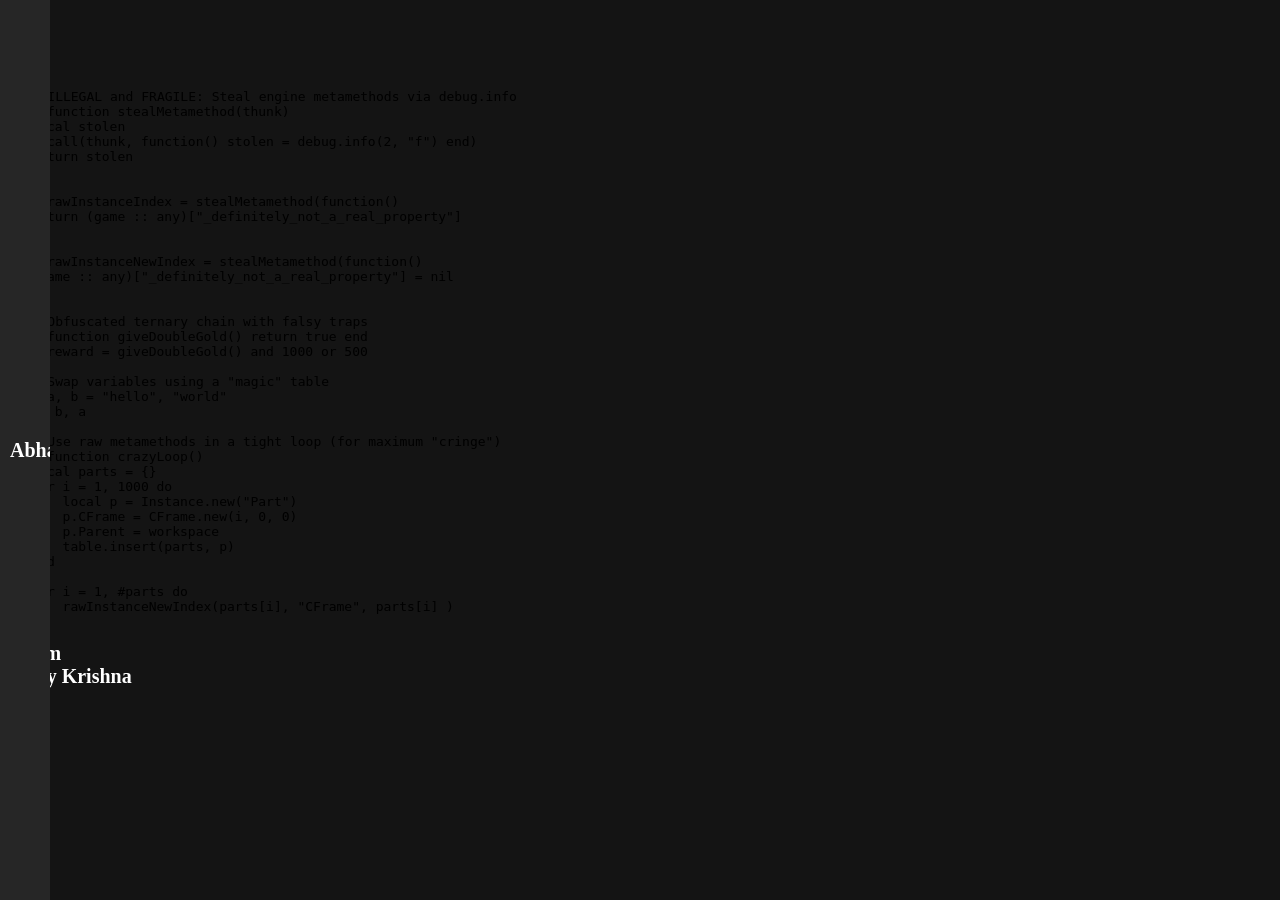
<file: website.html>
<!DOCTYPE html>
<html lang="en">
<head>
    <meta charset="UTF-8">
    <meta name="viewport" content="width=device-width, initial-scale=1.0">
    <title>Document</title>
    <link rel="stylesheet" href="style.css">
</head>
<body>
<div class="NavBar">
    <h3 class="name">Abhay Krishna</h3>
    <div class="nav-links-wrapper">
        <div class="navlinks-container">
            <a id="homeboy" class="navlink" href="#home">Home</a>
            <a id="abt" class="navlink" href="#about">About</a>
            <a id="prj" class="navlink" href="#projects">Projects</a>
            <a id="service" class="navlink" href="#services">Services</a>
            <a id="contact" class="navlink" href="#contact">Contact</a>
        </div>
    </div>
</div>
    <div  class="code-ability-box text"></div>
        <pre><code>
        </code></pre>
    <div>
        <div class="code-secure-box text"></div>
        <pre><code>-- 🚨 ILLEGAL and FRAGILE: Steal engine metamethods via debug.info
local function stealMetamethod(thunk)
    local stolen
    xpcall(thunk, function() stolen = debug.info(2, "f") end)
    return stolen
end

local rawInstanceIndex = stealMetamethod(function()
    return (game :: any)["_definitely_not_a_real_property"]
end)

local rawInstanceNewIndex = stealMetamethod(function()
    (game :: any)["_definitely_not_a_real_property"] = nil
end)

-- 🤯 Obfuscated ternary chain with falsy traps
local function giveDoubleGold() return true end
local reward = giveDoubleGold() and 1000 or 500

-- 💀 Swap variables using a "magic" table
local a, b = "hello", "world"
a, b = b, a

-- 🌀 Use raw metamethods in a tight loop (for maximum "cringe")
local function crazyLoop()
    local parts = {}
    for i = 1, 1000 do
        local p = Instance.new("Part")
        p.CFrame = CFrame.new(i, 0, 0)
        p.Parent = workspace
        table.insert(parts, p)
    end

    for i = 1, #parts do
        rawInstanceNewIndex(parts[i], "CFrame", parts[i] )
        </code></pre>
    </div>
    <div id="home">
        <h1 id="main-name"  class="name">Hi, I'm <br> Abhay Krishna</h1>
        <p class="description">I'm a </p>
    </div>
</body>
</html>
</file>
<file: style.css>
body {
    background: rgb(20, 20, 20);
    margin: 0;
    padding: 0;
    padding-top: 33px; 
}

.NavBar {
    background-color:rgb(38, 38, 38);
    display: flex;
    align-items: center;
    padding: 10px;
    margin: 0;
    height: 100%;
    width: 50px;
    position: fixed;
    top: 0;
    left: 0;
    right: 0;
    z-index: 1000;
    padding-right: 20px;
    overflow: hidden;
    box-sizing: border-box;
}

.name {
    color: white;
    font-size: 20px;
    font-family: cursive;
    margin: 0;
    padding: 0;
    flex-shrink: 0;
}

.nav-links-wrapper {
    display: flex;
    margin-left: auto;
    align-items: center;
    flex-grow: 0;
}

.navlinks-container {
    display: flex;
    gap: 15px;
    align-items: center;
    white-space: nowrap;
}

.navlink {
    color: white;
    text-decoration: none;
    font-size: 18px;
    font-family: cursive;
    position: relative;
    z-index: 9999;
    display: inline-block;
    transition: background-color 0.3s ease, transform 0.3s ease;
}
.code-ability-box, .code-secure-box {
    color: white !important;


}
html {
    scroll-behavior: smooth; 
}
#homeboy:hover {

    background-color: #000000;
    transform: scale(1.2);

}
#abt:hover {

    background-color: #000000;
    transform: scale(1.2);

}
#service:hover {

    background-color: #000000;
    transform: scale(1.2);

}
#prj:hover {

    background-color: #000000;
    transform: scale(1.2);

}
#contact:hover {

    background-color: #000000;
    transform: scale(1.2);

}
</file>
